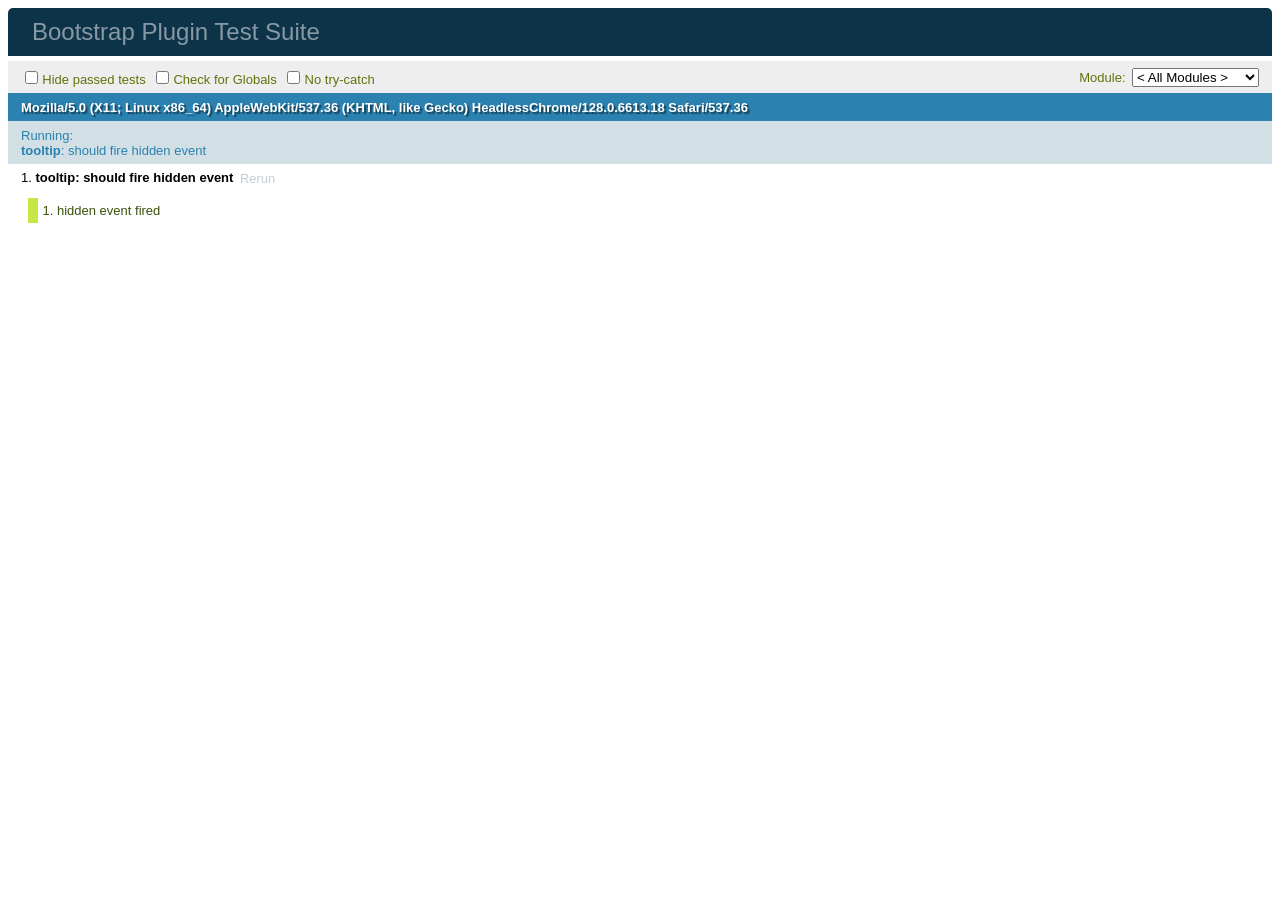
<file: static/bootstrap/bootstrap-3.3.0-source/js/tests/index.html>
<!DOCTYPE html>
<html>
  <head>
    <meta charset="utf-8">
    <title>Bootstrap Plugin Test Suite</title>

    <!-- jQuery -->
    <script src="vendor/jquery.min.js"></script>

    <!-- QUnit -->
    <link rel="stylesheet" href="vendor/qunit.css" media="screen">
    <script src="vendor/qunit.js"></script>
    <style>
      #qunit-tests > li.pass {
        display: none;/* Make it easier to see failing tests is Sauce screencasts */
      }
    </style>
    <script>
      // See https://github.com/axemclion/grunt-saucelabs#test-result-details-with-qunit
      var log = []
      QUnit.done(function (testResults) {
        var tests = []
        for (var i = 0, len = log.length; i < len; i++) {
          var details = log[i]
          tests.push({
            name: details.name,
            result: details.result,
            expected: details.expected,
            actual: details.actual,
            source: details.source
          })
        }
        testResults.tests = tests

        window.global_test_results = testResults
      })

      QUnit.testStart(function (testDetails) {
        QUnit.log = function (details) {
          if (!details.result) {
            details.name = testDetails.name
            log.push(details)
          }
        }
      })

      // Cleanup
      QUnit.testDone(function () {
        $('#qunit-fixture').empty()
        $('#modal-test, .modal-backdrop').remove()
      })
    </script>

    <!-- Plugin sources -->
    <script>$.support.transition = false</script>
    <script src="../../js/alert.js"></script>
    <script src="../../js/button.js"></script>
    <script src="../../js/carousel.js"></script>
    <script src="../../js/collapse.js"></script>
    <script src="../../js/dropdown.js"></script>
    <script src="../../js/modal.js"></script>
    <script src="../../js/scrollspy.js"></script>
    <script src="../../js/tab.js"></script>
    <script src="../../js/tooltip.js"></script>
    <script src="../../js/popover.js"></script>
    <script src="../../js/affix.js"></script>

    <!-- Unit tests -->
    <script src="unit/alert.js"></script>
    <script src="unit/button.js"></script>
    <script src="unit/carousel.js"></script>
    <script src="unit/collapse.js"></script>
    <script src="unit/dropdown.js"></script>
    <script src="unit/modal.js"></script>
    <script src="unit/scrollspy.js"></script>
    <script src="unit/tab.js"></script>
    <script src="unit/tooltip.js"></script>
    <script src="unit/popover.js"></script>
    <script src="unit/affix.js"></script>

  </head>
  <body>
    <div id="qunit-container">
      <div id="qunit"></div>
      <div id="qunit-fixture"></div>
    </div>
  </body>
</html>
</file>
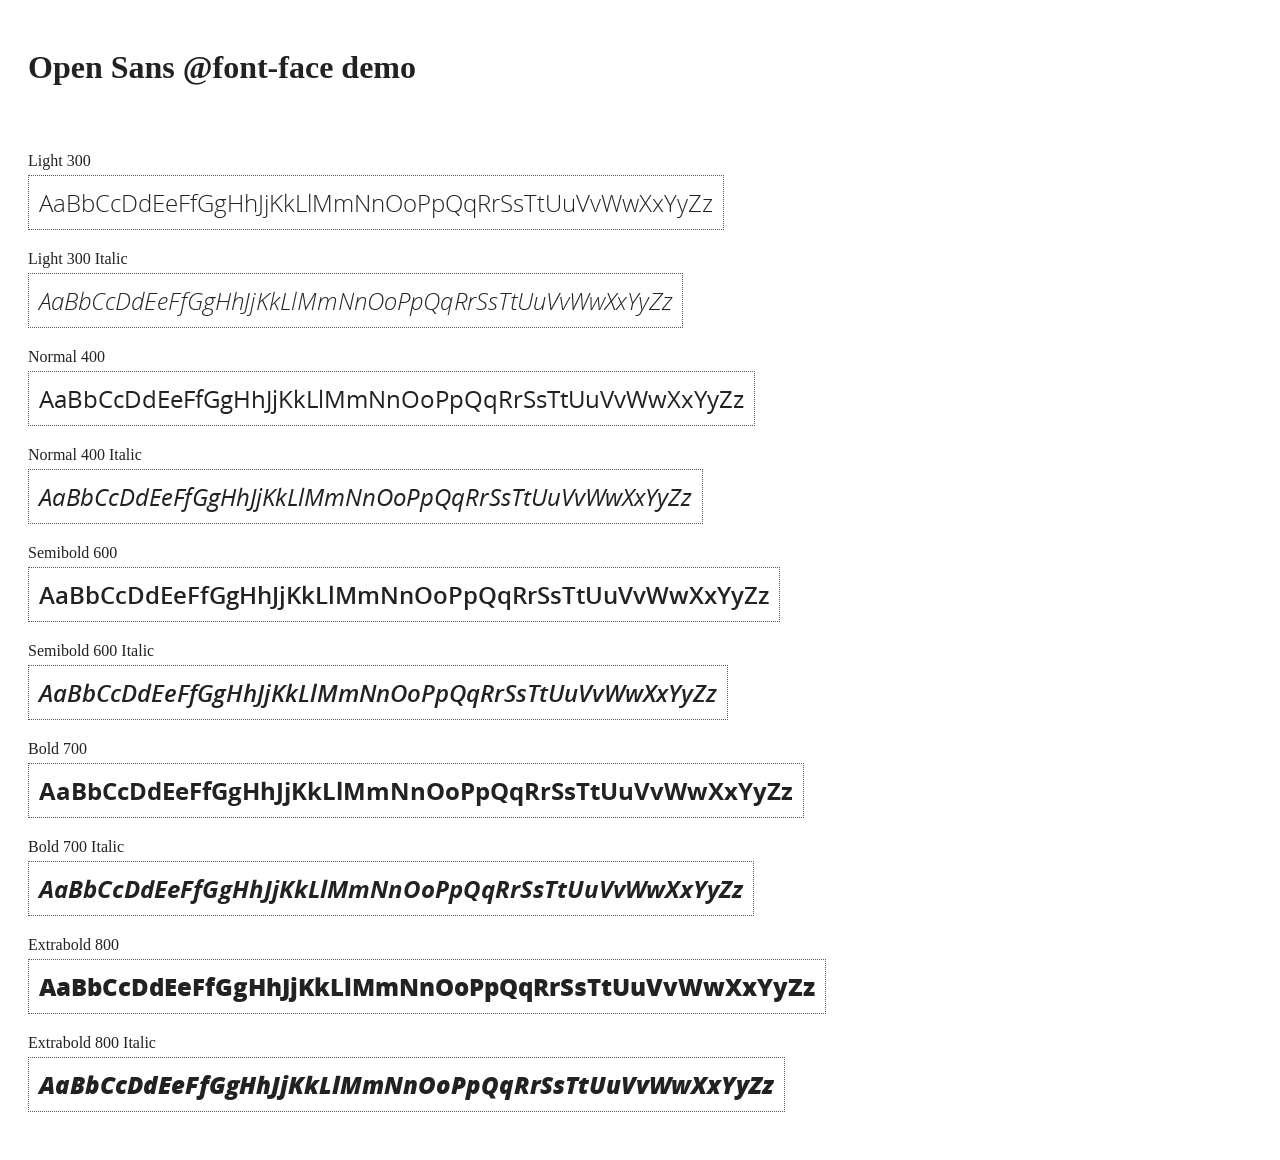
<file: static/angular/angular-1.2.28/docs/components/open-sans-fontface-1.0.4/index.html>
<!DOCTYPE html>
<html>
	<head>
		<title>Open Sans @font-face demo</title>
		<meta charset="UTF-8" />
		<link rel="stylesheet" href="open-sans.css" type="text/css" />
		<style>
		body {
			padding: 20px;
			color: #222;
			background: #fff;
		}

		span { display: block; }

		.font-demo {
			display: inline-block;
			margin: 5px 0 20px;
			padding: 10px;
			border: 1px dotted #555;
			font-family: 'Open Sans';
			font-size: 24px;
		}
		</style>
	</head>
	<body>
		<h1>Open Sans @font-face demo</h1>
		<div style="margin-bottom:20px">
			<iframe src="http://ghbtns.com/github-btn.html?user=FontFaceKit&amp;repo=open-sans&amp;type=watch&amp;count=true"
					style="width:110px;height:20px;border:0"></iframe>
			<iframe src="http://ghbtns.com/github-btn.html?user=FontFaceKit&amp;repo=open-sans&amp;type=fork&amp;count=true"
					style="width:95px;height:20px;border:0"></iframe>
		</div>

		<span>Light 300</span>
		<div class="font-demo" style="font-weight:300">
			AaBbCcDdEeFfGgHhJjKkLlMmNnOoPpQqRrSsTtUuVvWwXxYyZz
		</div>

		<span>Light 300 Italic</span>
		<div class="font-demo" style="font-weight:300;font-style:italic">
			AaBbCcDdEeFfGgHhJjKkLlMmNnOoPpQqRrSsTtUuVvWwXxYyZz
		</div>

		<span>Normal 400</span>
		<div class="font-demo">
			AaBbCcDdEeFfGgHhJjKkLlMmNnOoPpQqRrSsTtUuVvWwXxYyZz
		</div>

		<span>Normal 400 Italic</span>
		<div class="font-demo" style="font-style:italic">
			AaBbCcDdEeFfGgHhJjKkLlMmNnOoPpQqRrSsTtUuVvWwXxYyZz
		</div>

		<span>Semibold 600</span>
		<div class="font-demo" style="font-weight:600">
			AaBbCcDdEeFfGgHhJjKkLlMmNnOoPpQqRrSsTtUuVvWwXxYyZz
		</div>

		<span>Semibold 600 Italic</span>
		<div class="font-demo" style="font-weight:600;font-style:italic">
			AaBbCcDdEeFfGgHhJjKkLlMmNnOoPpQqRrSsTtUuVvWwXxYyZz
		</div>

		<span>Bold 700</span>
		<div class="font-demo" style="font-weight:700">
			AaBbCcDdEeFfGgHhJjKkLlMmNnOoPpQqRrSsTtUuVvWwXxYyZz
		</div>

		<span>Bold 700 Italic</span>
		<div class="font-demo" style="font-weight:700;font-style:italic">
			AaBbCcDdEeFfGgHhJjKkLlMmNnOoPpQqRrSsTtUuVvWwXxYyZz
		</div>

		<span>Extrabold 800</span>
		<div class="font-demo" style="font-weight:800">
			AaBbCcDdEeFfGgHhJjKkLlMmNnOoPpQqRrSsTtUuVvWwXxYyZz
		</div>

		<span>Extrabold 800 Italic</span>
		<div class="font-demo" style="font-weight:800;font-style:italic">
			AaBbCcDdEeFfGgHhJjKkLlMmNnOoPpQqRrSsTtUuVvWwXxYyZz
		</div>
	</body>
</html>
</file>
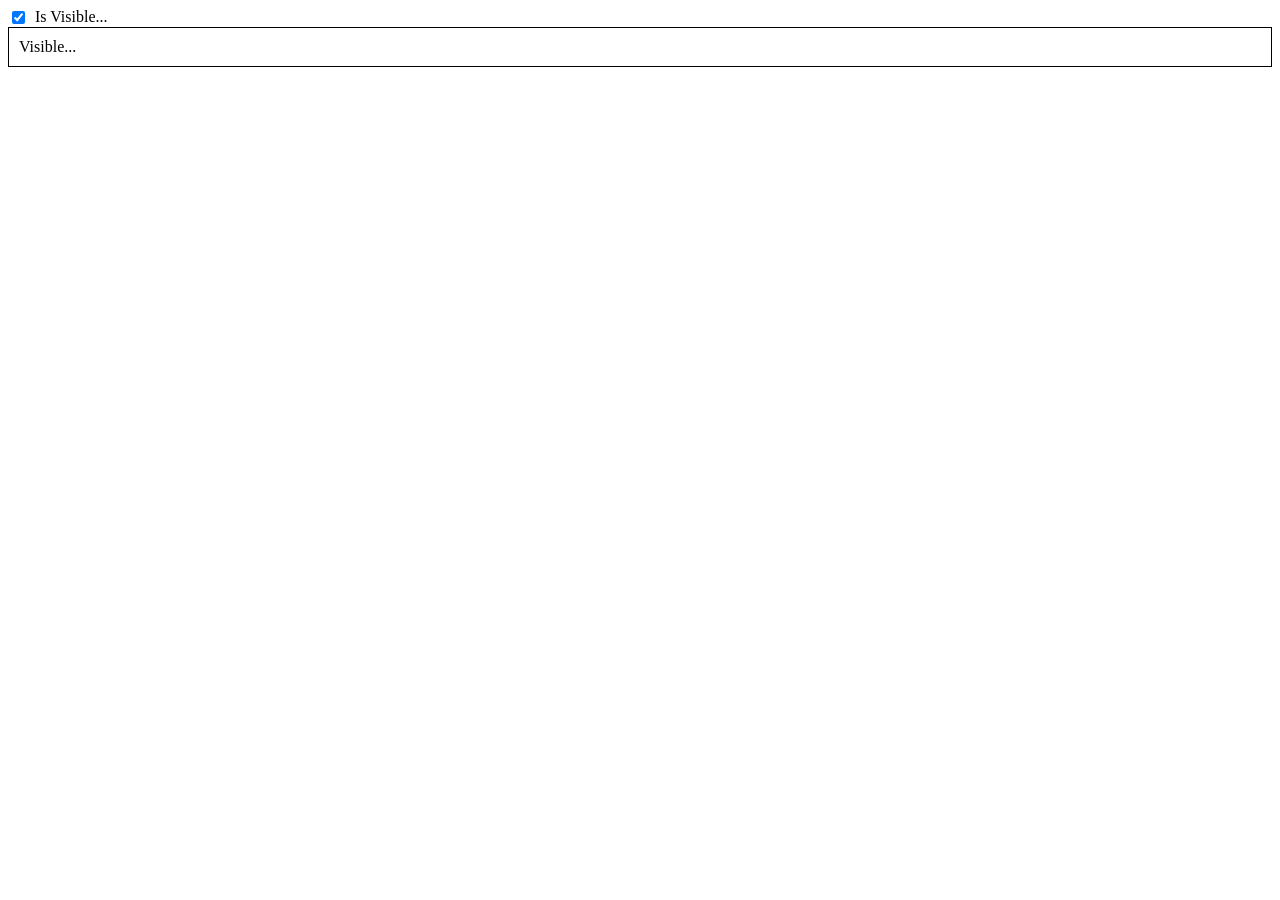
<file: static/angular/angular-1.2.28/docs/examples/example-example1/index.html>
<!doctype html>
<html lang="en">
<head>
  <meta charset="UTF-8">
  <title>Example - example-example1</title>
  <link href="animations.css" rel="stylesheet" type="text/css">
  

  <script src="../../../angular.min.js"></script>
  <script src="../../../angular-animate.js"></script>
  

  
</head>
<body ng-app="ngAnimate">
    <div ng-init="checked=true">
    <label>
      <input type="checkbox" ng-model="checked" style="float:left; margin-right:10px;"> Is Visible...
    </label>
    <div class="check-element sample-show-hide" ng-show="checked" style="clear:both;">
      Visible...
    </div>
  </div>
</body>
</html>
</file>
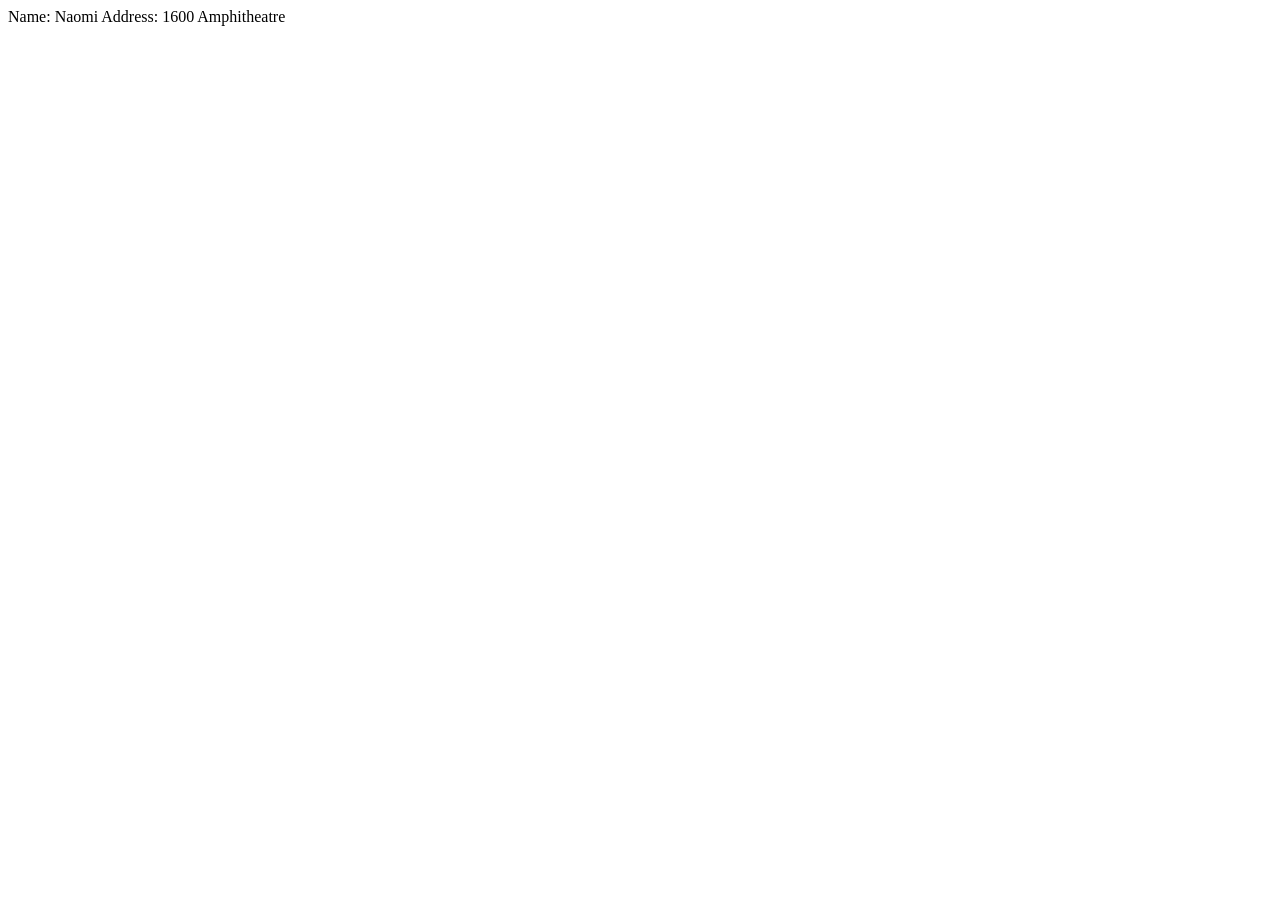
<file: static/angular/angular-1.2.28/docs/examples/example-example10/index.html>
<!doctype html>
<html lang="en">
<head>
  <meta charset="UTF-8">
  <title>Example - example-example10</title>
  

  <script src="../../../angular.min.js"></script>
  <script src="script.js"></script>
  

  
</head>
<body ng-app="docsRestrictDirective">
    <div ng-controller="Controller">
    <my-customer></my-customer>
  </div>
</body>
</html>
</file>
<file: static/angular/angular-1.2.28/docs/components/open-sans-fontface-1.0.4/open-sans.css>
/* Open Sans @font-face kit */

/* BEGIN Light */
@font-face {
  font-family: 'Open Sans';
  src: url('fonts/Light/OpenSans-Light.eot');
  src: url('fonts/Light/OpenSans-Light.eot?#iefix') format('embedded-opentype'),
       url('fonts/Light/OpenSans-Light.woff') format('woff'),
       url('fonts/Light/OpenSans-Light.ttf') format('truetype'),
       url('fonts/Light/OpenSans-Light.svg#OpenSansLight') format('svg');
  font-weight: 300;
  font-style: normal;
}
/* END Light */

/* BEGIN Light Italic */
@font-face {
  font-family: 'Open Sans';
  src: url('fonts/LightItalic/OpenSans-LightItalic.eot');
  src: url('fonts/LightItalic/OpenSans-LightItalic.eot?#iefix') format('embedded-opentype'),
       url('fonts/LightItalic/OpenSans-LightItalic.woff') format('woff'),
       url('fonts/LightItalic/OpenSans-LightItalic.ttf') format('truetype'),
       url('fonts/LightItalic/OpenSans-LightItalic.svg#OpenSansLightItalic') format('svg');
  font-weight: 300;
  font-style: italic;
}
/* END Light Italic */

/* BEGIN Regular */
@font-face {
  font-family: 'Open Sans';
  src: url('fonts/Regular/OpenSans-Regular.eot');
  src: url('fonts/Regular/OpenSans-Regular.eot?#iefix') format('embedded-opentype'),
       url('fonts/Regular/OpenSans-Regular.woff') format('woff'),
       url('fonts/Regular/OpenSans-Regular.ttf') format('truetype'),
       url('fonts/Regular/OpenSans-Regular.svg#OpenSansRegular') format('svg');
  font-weight: normal;
  font-style: normal;
}
/* END Regular */

/* BEGIN Italic */
@font-face {
  font-family: 'Open Sans';
  src: url('fonts/Italic/OpenSans-Italic.eot');
  src: url('fonts/Italic/OpenSans-Italic.eot?#iefix') format('embedded-opentype'),
       url('fonts/Italic/OpenSans-Italic.woff') format('woff'),
       url('fonts/Italic/OpenSans-Italic.ttf') format('truetype'),
       url('fonts/Italic/OpenSans-Italic.svg#OpenSansItalic') format('svg');
  font-weight: normal;
  font-style: italic;
}
/* END Italic */

/* BEGIN Semibold */
@font-face {
  font-family: 'Open Sans';
  src: url('fonts/Semibold/OpenSans-Semibold.eot');
  src: url('fonts/Semibold/OpenSans-Semibold.eot?#iefix') format('embedded-opentype'),
       url('fonts/Semibold/OpenSans-Semibold.woff') format('woff'),
       url('fonts/Semibold/OpenSans-Semibold.ttf') format('truetype'),
       url('fonts/Semibold/OpenSans-Semibold.svg#OpenSansSemibold') format('svg');
  font-weight: 600;
  font-style: normal;
}
/* END Semibold */

/* BEGIN Semibold Italic */
@font-face {
  font-family: 'Open Sans';
  src: url('fonts/SemiboldItalic/OpenSans-SemiboldItalic.eot');
  src: url('fonts/SemiboldItalic/OpenSans-SemiboldItalic.eot?#iefix') format('embedded-opentype'),
       url('fonts/SemiboldItalic/OpenSans-SemiboldItalic.woff') format('woff'),
       url('fonts/SemiboldItalic/OpenSans-SemiboldItalic.ttf') format('truetype'),
       url('fonts/SemiboldItalic/OpenSans-SemiboldItalic.svg#OpenSansSemiboldItalic') format('svg');
  font-weight: 600;
  font-style: italic;
}
/* END Semibold Italic */

/* BEGIN Bold */
@font-face {
  font-family: 'Open Sans';
  src: url('fonts/Bold/OpenSans-Bold.eot');
  src: url('fonts/Bold/OpenSans-Bold.eot?#iefix') format('embedded-opentype'),
       url('fonts/Bold/OpenSans-Bold.woff') format('woff'),
       url('fonts/Bold/OpenSans-Bold.ttf') format('truetype'),
       url('fonts/Bold/OpenSans-Bold.svg#OpenSansBold') format('svg');
  font-weight: bold;
  font-style: normal;
}
/* END Bold */

/* BEGIN Bold Italic */
@font-face {
  font-family: 'Open Sans';
  src: url('fonts/BoldItalic/OpenSans-BoldItalic.eot');
  src: url('fonts/BoldItalic/OpenSans-BoldItalic.eot?#iefix') format('embedded-opentype'),
       url('fonts/BoldItalic/OpenSans-BoldItalic.woff') format('woff'),
       url('fonts/BoldItalic/OpenSans-BoldItalic.ttf') format('truetype'),
       url('fonts/BoldItalic/OpenSans-BoldItalic.svg#OpenSansBoldItalic') format('svg');
  font-weight: bold;
  font-style: italic;
}
/* END Bold Italic */

/* BEGIN Extrabold */
@font-face {
  font-family: 'Open Sans';
  src: url('fonts/ExtraBold/OpenSans-ExtraBold.eot');
  src: url('fonts/ExtraBold/OpenSans-ExtraBold.eot?#iefix') format('embedded-opentype'),
       url('fonts/ExtraBold/OpenSans-ExtraBold.woff') format('woff'),
       url('fonts/ExtraBold/OpenSans-ExtraBold.ttf') format('truetype'),
       url('fonts/ExtraBold/OpenSans-ExtraBold.svg#OpenSansExtrabold') format('svg');
  font-weight: 800;
  font-style: normal;
}
/* END Extrabold */

/* BEGIN Extrabold Italic */
@font-face {
  font-family: 'Open Sans';
  src: url('fonts/ExtraBoldItalic/OpenSans-ExtraBoldItalic.eot');
  src: url('fonts/ExtraBoldItalic/OpenSans-ExtraBoldItalic.eot?#iefix') format('embedded-opentype'),
       url('fonts/ExtraBoldItalic/OpenSans-ExtraBoldItalic.woff') format('woff'),
       url('fonts/ExtraBoldItalic/OpenSans-ExtraBoldItalic.ttf') format('truetype'),
       url('fonts/ExtraBoldItalic/OpenSans-ExtraBoldItalic.svg#OpenSansExtraboldItalic') format('svg');
  font-weight: 800;
  font-style: italic;
}
/* END Extrabold Italic */
</file>
<file: static/angular/angular-1.2.28/docs/examples/example-example1/animations.css>
.sample-show-hide {
    padding:10px;
    border:1px solid black;
    background:white;
  }

  .sample-show-hide.ng-hide-add, .sample-show-hide.ng-hide-remove {
    -webkit-transition:all linear 0.5s;
    -moz-transition:all linear 0.5s;
    -o-transition:all linear 0.5s;
    transition:all linear 0.5s;
    display:block!important;
  }

  .sample-show-hide.ng-hide-add.ng-hide-add-active,
  .sample-show-hide.ng-hide-remove {
    opacity:0;
  }

  .sample-show-hide.ng-hide-add,
  .sample-show-hide.ng-hide-remove.ng-hide-remove-active {
    opacity:1;
  }
</file>
<file: static/bootstrap/bootstrap-3.3.0-source/js/tests/vendor/qunit.css>
/*!
 * QUnit 1.15.0
 * http://qunitjs.com/
 *
 * Copyright 2014 jQuery Foundation and other contributors
 * Released under the MIT license
 * http://jquery.org/license
 *
 * Date: 2014-08-08T16:00Z
 */

/** Font Family and Sizes */

#qunit-tests, #qunit-header, #qunit-banner, #qunit-testrunner-toolbar, #qunit-userAgent, #qunit-testresult {
	font-family: "Helvetica Neue Light", "HelveticaNeue-Light", "Helvetica Neue", Calibri, Helvetica, Arial, sans-serif;
}

#qunit-testrunner-toolbar, #qunit-userAgent, #qunit-testresult, #qunit-tests li { font-size: small; }
#qunit-tests { font-size: smaller; }


/** Resets */

#qunit-tests, #qunit-header, #qunit-banner, #qunit-userAgent, #qunit-testresult, #qunit-modulefilter {
	margin: 0;
	padding: 0;
}


/** Header */

#qunit-header {
	padding: 0.5em 0 0.5em 1em;

	color: #8699A4;
	background-color: #0D3349;

	font-size: 1.5em;
	line-height: 1em;
	font-weight: 400;

	border-radius: 5px 5px 0 0;
}

#qunit-header a {
	text-decoration: none;
	color: #C2CCD1;
}

#qunit-header a:hover,
#qunit-header a:focus {
	color: #FFF;
}

#qunit-testrunner-toolbar label {
	display: inline-block;
	padding: 0 0.5em 0 0.1em;
}

#qunit-banner {
	height: 5px;
}

#qunit-testrunner-toolbar {
	padding: 0.5em 1em 0.5em 1em;
	color: #5E740B;
	background-color: #EEE;
	overflow: hidden;
}

#qunit-userAgent {
	padding: 0.5em 1em 0.5em 1em;
	background-color: #2B81AF;
	color: #FFF;
	text-shadow: rgba(0, 0, 0, 0.5) 2px 2px 1px;
}

#qunit-modulefilter-container {
	float: right;
}

/** Tests: Pass/Fail */

#qunit-tests {
	list-style-position: inside;
}

#qunit-tests li {
	padding: 0.4em 1em 0.4em 1em;
	border-bottom: 1px solid #FFF;
	list-style-position: inside;
}

#qunit-tests.hidepass li.pass, #qunit-tests.hidepass li.running  {
	display: none;
}

#qunit-tests li strong {
	cursor: pointer;
}

#qunit-tests li a {
	padding: 0.5em;
	color: #C2CCD1;
	text-decoration: none;
}
#qunit-tests li a:hover,
#qunit-tests li a:focus {
	color: #000;
}

#qunit-tests li .runtime {
	float: right;
	font-size: smaller;
}

.qunit-assert-list {
	margin-top: 0.5em;
	padding: 0.5em;

	background-color: #FFF;

	border-radius: 5px;
}

.qunit-collapsed {
	display: none;
}

#qunit-tests table {
	border-collapse: collapse;
	margin-top: 0.2em;
}

#qunit-tests th {
	text-align: right;
	vertical-align: top;
	padding: 0 0.5em 0 0;
}

#qunit-tests td {
	vertical-align: top;
}

#qunit-tests pre {
	margin: 0;
	white-space: pre-wrap;
	word-wrap: break-word;
}

#qunit-tests del {
	background-color: #E0F2BE;
	color: #374E0C;
	text-decoration: none;
}

#qunit-tests ins {
	background-color: #FFCACA;
	color: #500;
	text-decoration: none;
}

/*** Test Counts */

#qunit-tests b.counts                       { color: #000; }
#qunit-tests b.passed                       { color: #5E740B; }
#qunit-tests b.failed                       { color: #710909; }

#qunit-tests li li {
	padding: 5px;
	background-color: #FFF;
	border-bottom: none;
	list-style-position: inside;
}

/*** Passing Styles */

#qunit-tests li li.pass {
	color: #3C510C;
	background-color: #FFF;
	border-left: 10px solid #C6E746;
}

#qunit-tests .pass                          { color: #528CE0; background-color: #D2E0E6; }
#qunit-tests .pass .test-name               { color: #366097; }

#qunit-tests .pass .test-actual,
#qunit-tests .pass .test-expected           { color: #999; }

#qunit-banner.qunit-pass                    { background-color: #C6E746; }

/*** Failing Styles */

#qunit-tests li li.fail {
	color: #710909;
	background-color: #FFF;
	border-left: 10px solid #EE5757;
	white-space: pre;
}

#qunit-tests > li:last-child {
	border-radius: 0 0 5px 5px;
}

#qunit-tests .fail                          { color: #000; background-color: #EE5757; }
#qunit-tests .fail .test-name,
#qunit-tests .fail .module-name             { color: #000; }

#qunit-tests .fail .test-actual             { color: #EE5757; }
#qunit-tests .fail .test-expected           { color: #008000; }

#qunit-banner.qunit-fail                    { background-color: #EE5757; }


/** Result */

#qunit-testresult {
	padding: 0.5em 1em 0.5em 1em;

	color: #2B81AF;
	background-color: #D2E0E6;

	border-bottom: 1px solid #FFF;
}
#qunit-testresult .module-name {
	font-weight: 700;
}

/** Fixture */

#qunit-fixture {
	position: absolute;
	top: -10000px;
	left: -10000px;
	width: 1000px;
	height: 1000px;
}
</file>
